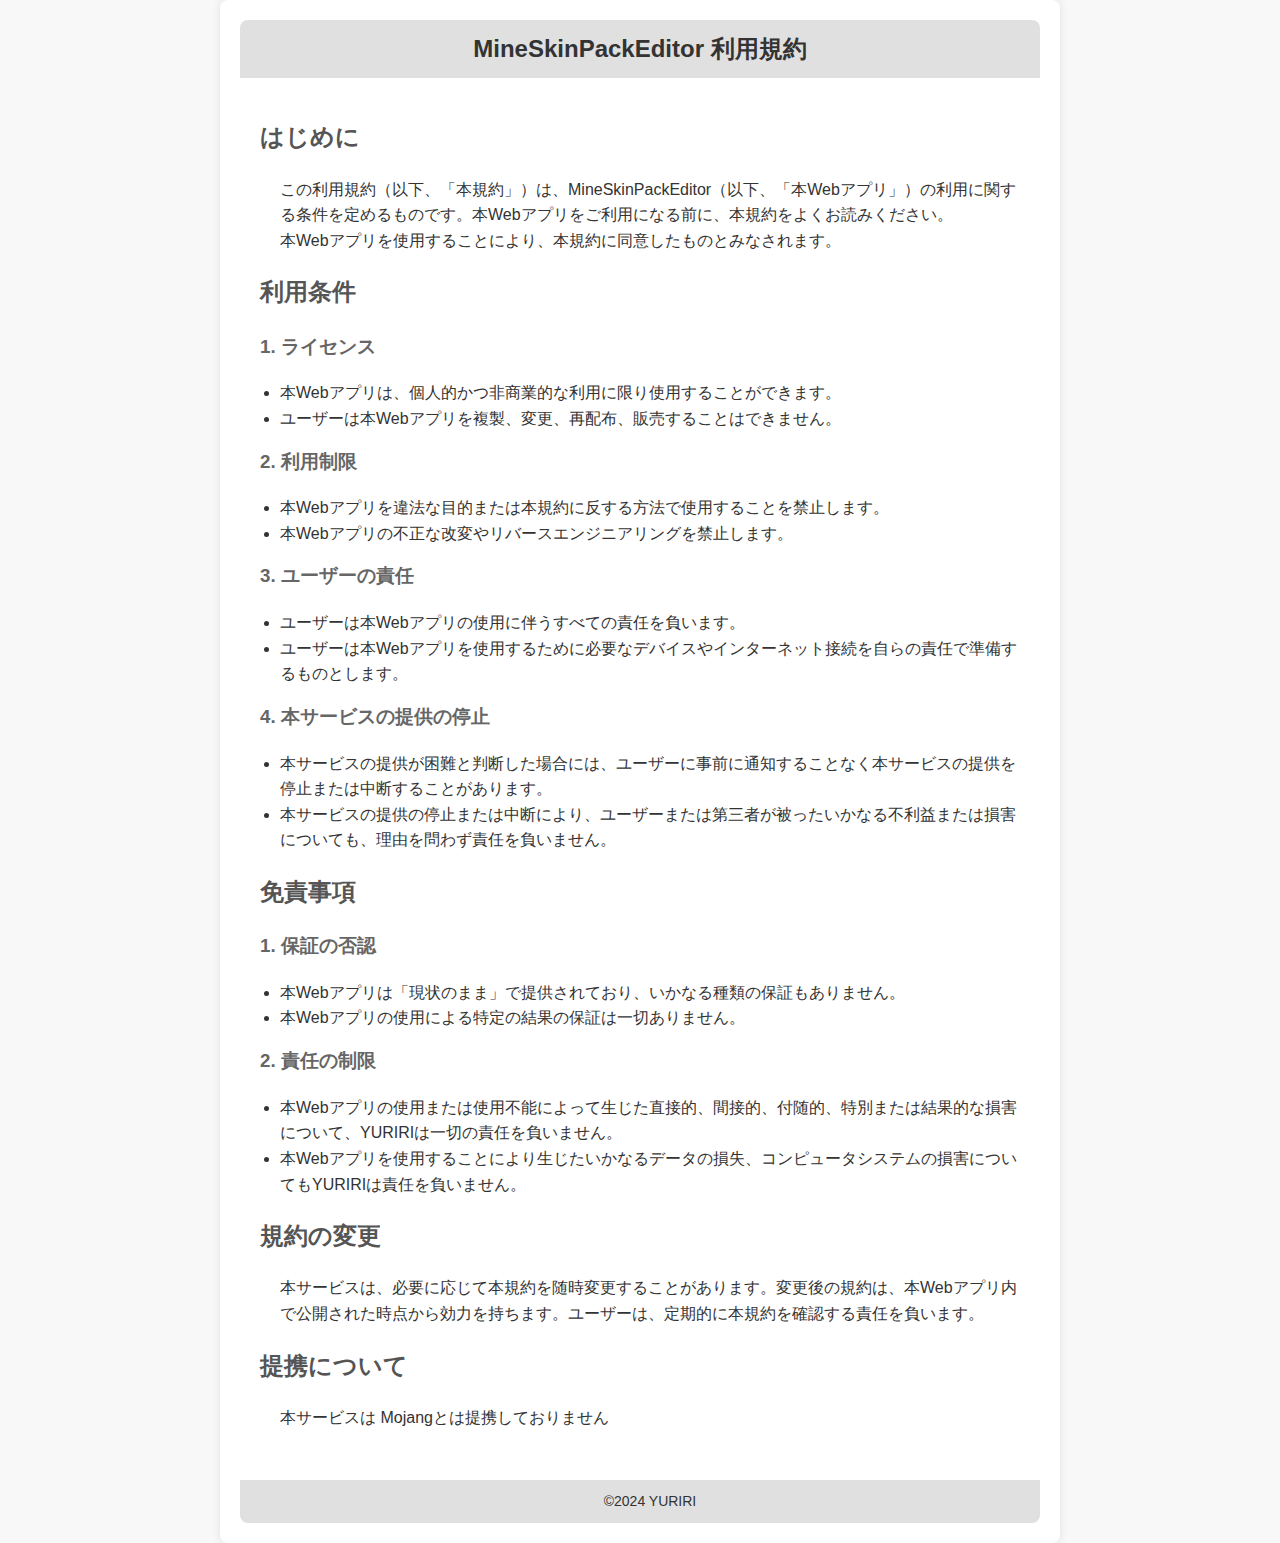
<file: kiyaku.html>
<!DOCTYPE html>
<html lang="ja">
<head>
    <meta charset="UTF-8">
    <meta name="viewport" content="width=device-width, initial-scale=1.0">
    <link rel="icon" href="img/egriojn.png">
    <meta property="og:title" content="MineSkinPackEditor">
    <meta property="og:description" content="利用規約">
    <meta property="og:image" content="https://yuriri777.github.io/MineSkinPackEditor/img/nbeorjf.png">
    <meta property="og:url" content="https://yuriri777.github.io/MineSkinPackEditor/">
    <meta property="og:type" content="website">
    <meta property="og:site_name" content="MineSkinPackEditor"/>
    <title>MineSkinPackEditor 利用規約</title>
    <link rel="stylesheet" href="kiyaku.css">
</head>
<body>
    <div class="container">
        <header>
            <h1>MineSkinPackEditor 利用規約</h1>
        </header>
        <main>
            <section>
                <h2>はじめに</h2>
                <p>この利用規約（以下、「本規約」）は、MineSkinPackEditor（以下、「本Webアプリ」）の利用に関する条件を定めるものです。本Webアプリをご利用になる前に、本規約をよくお読みください。<br>本Webアプリを使用することにより、本規約に同意したものとみなされます。</p>
            </section>
            <section>
                <h2>利用条件</h2>
                <h3>1. ライセンス</h3>
                <ul>
                    <li>本Webアプリは、個人的かつ非商業的な利用に限り使用することができます。</li>
                    <li>ユーザーは本Webアプリを複製、変更、再配布、販売することはできません。</li>
                </ul>
                <h3>2. 利用制限</h3>
                <ul>
                    <li>本Webアプリを違法な目的または本規約に反する方法で使用することを禁止します。</li>
                    <li>本Webアプリの不正な改変やリバースエンジニアリングを禁止します。</li>
                </ul>
                <h3>3. ユーザーの責任</h3>
                <ul>
                    <li>ユーザーは本Webアプリの使用に伴うすべての責任を負います。</li>
                    <li>ユーザーは本Webアプリを使用するために必要なデバイスやインターネット接続を自らの責任で準備するものとします。</li>
                </ul>
                <h3>4. 本サービスの提供の停止</h3>
                <ul>
                    <li>本サービスの提供が困難と判断した場合には、ユーザーに事前に通知することなく本サービスの提供を停止または中断することがあります。</li>
                    <li>本サービスの提供の停止または中断により、ユーザーまたは第三者が被ったいかなる不利益または損害についても、理由を問わず責任を負いません。</li>
                </ul>
            </section>
            <section>
                <h2>免責事項</h2>
                <h3>1. 保証の否認</h3>
                <ul>
                    <li>本Webアプリは「現状のまま」で提供されており、いかなる種類の保証もありません。</li>
                    <li>本Webアプリの使用による特定の結果の保証は一切ありません。</li>
                </ul>
                <h3>2. 責任の制限</h3>
                <ul>
                    <li>本Webアプリの使用または使用不能によって生じた直接的、間接的、付随的、特別または結果的な損害について、YURIRIは一切の責任を負いません。</li>
                    <li>本Webアプリを使用することにより生じたいかなるデータの損失、コンピュータシステムの損害についてもYURIRIは責任を負いません。</li>
                </ul>
            </section>
            <section>
                <h2>規約の変更</h2>
                <p>本サービスは、必要に応じて本規約を随時変更することがあります。変更後の規約は、本Webアプリ内で公開された時点から効力を持ちます。ユーザーは、定期的に本規約を確認する責任を負います。</p>
            </section>
            <section>
                <h2>提携について</h2>
                <p>本サービスは Mojangとは提携しておりません</p>
            </section>
        </main>
        <footer>
            <p>©2024 YURIRI</p>
        </footer>
    </div>
</body>
</html>
</file>
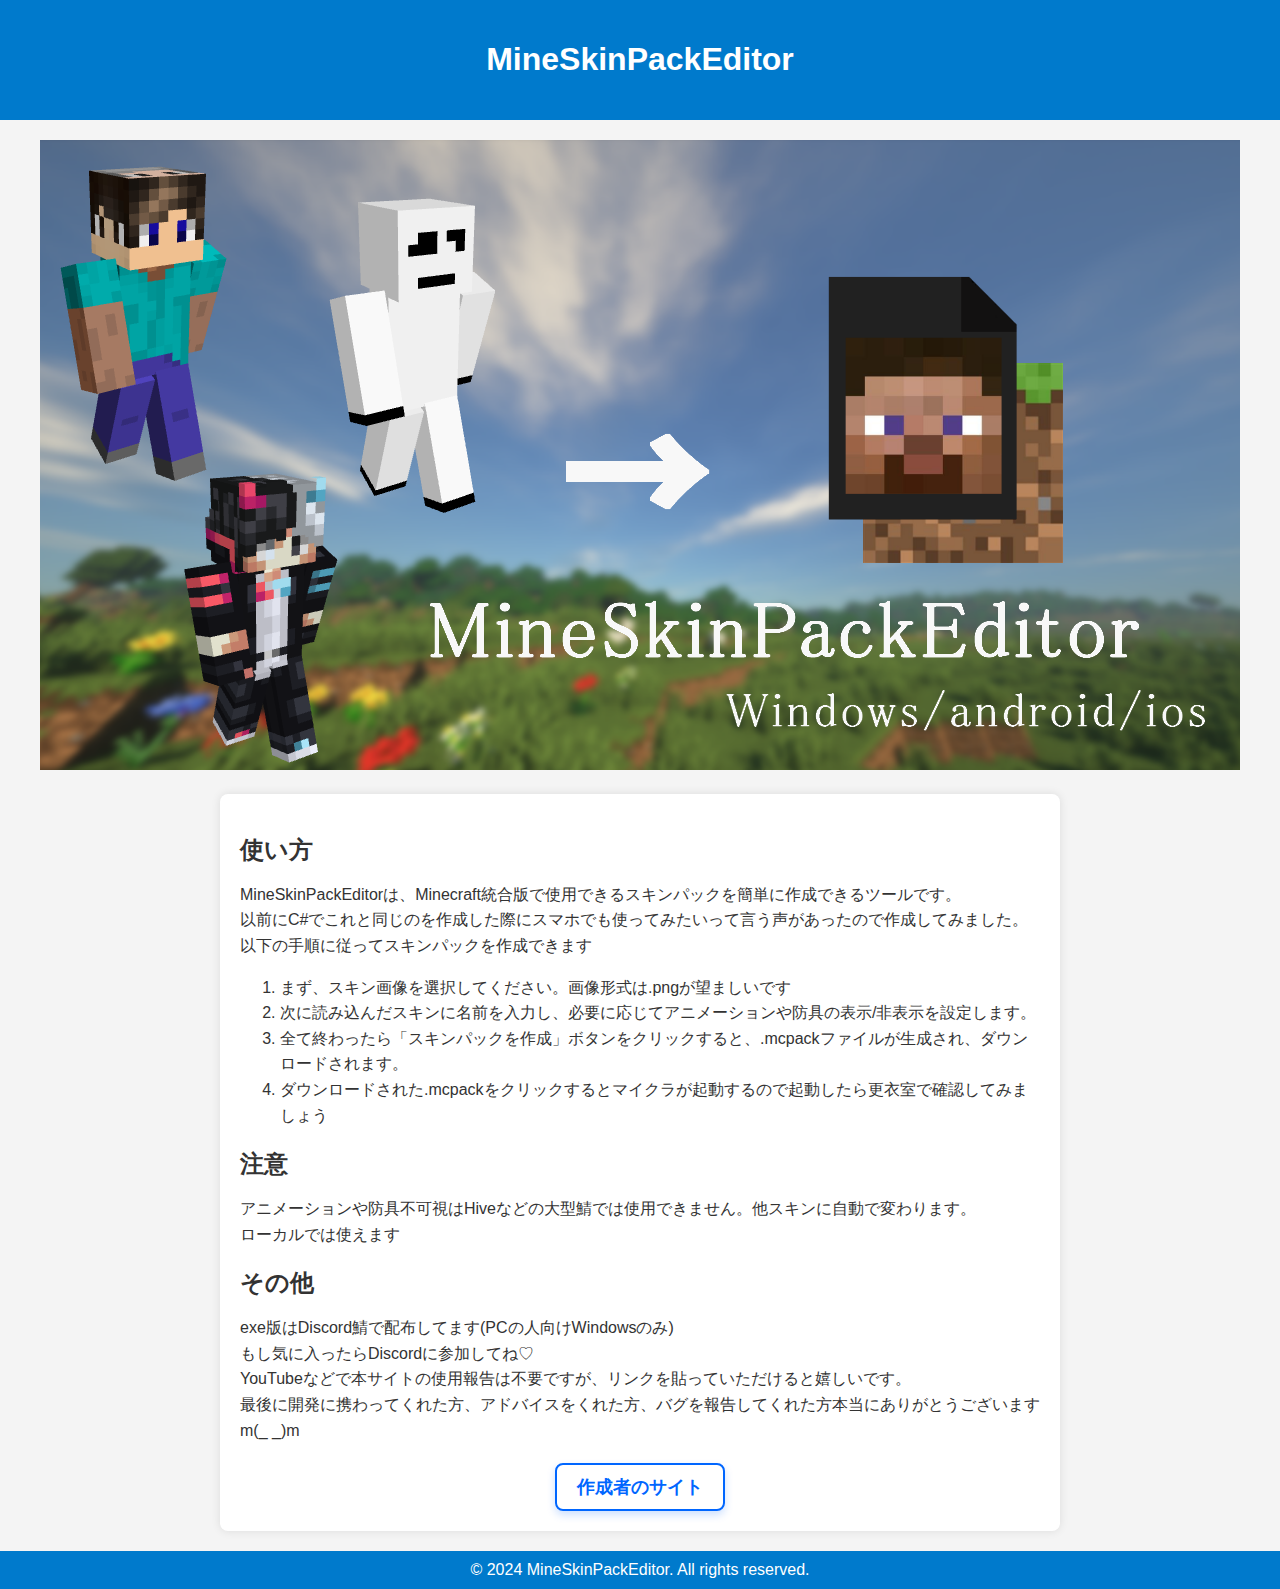
<file: use.html>
<!DOCTYPE html>
<html lang="ja">
<head>
    <meta charset="UTF-8">
    <meta name="viewport" content="width=device-width, initial-scale=1.0">
    <link rel="icon" href="img/egriojn.png">
    <meta property="og:title" content="MineSkinPackEditorの使い方">
    <meta property="og:image" content="https://yuriri777.github.io/MineSkinPackEditor/img/nbeorjf.png">
    <meta property="og:site_name" content="MineSkinPackEditor"/>
    <meta property="og:url" content="https://yuriri777.github.io/MineSkinPackEditor/">
    <meta property="og:type" content="website">
    <title>MineSkinPackEditorの使い方</title>
    <link rel="stylesheet" href="use.css">
</head>
<body>
    <header>
        <h1>MineSkinPackEditor</h1>
    </header>
    <main>
        <div class="image-container">
            <img src="img/nbeorjf.png" alt="サムネだよん">
        </div>
        <section class="description">
            <h2>使い方</h2>
            <p>MineSkinPackEditorは、Minecraft統合版で使用できるスキンパックを簡単に作成できるツールです。
                <br>以前にC#でこれと同じのを作成した際にスマホでも使ってみたいって言う声があったので作成してみました。
                <br>以下の手順に従ってスキンパックを作成できます</p>
            <ol>
                <li>まず、スキン画像を選択してください。画像形式は.pngが望ましいです</li>
                <li>次に読み込んだスキンに名前を入力し、必要に応じてアニメーションや防具の表示/非表示を設定します。</li>
                <li>全て終わったら「スキンパックを作成」ボタンをクリックすると、.mcpackファイルが生成され、ダウンロードされます。</li>
                <li>ダウンロードされた.mcpackをクリックするとマイクラが起動するので起動したら更衣室で確認してみましょう</li>
            </ol>
            <h2>注意</h2>
            <p>アニメーションや防具不可視はHiveなどの大型鯖では使用できません。他スキンに自動で変わります。<br>ローカルでは使えます</p>
            <h2>その他</h2>
            <p>exe版はDiscord鯖で配布してます(PCの人向けWindowsのみ)
            <br>もし気に入ったらDiscordに参加してね♡
            <br>YouTubeなどで本サイトの使用報告は不要ですが、リンクを貼っていただけると嬉しいです。
            <br>最後に開発に携わってくれた方、アドバイスをくれた方、バグを報告してくれた方本当にありがとうございますm(_ _)m</p>
            <a href="https://zangetu.github.io/" class="button"target="_blank">作成者のサイト</a>
    </section>
    </main>
    <footer>
        <p>&copy; 2024 MineSkinPackEditor. All rights reserved.</p>
    </footer>
</body>
</html>
</file>
<file: kiyaku.css>
body {
    font-family: Arial, sans-serif;
    line-height: 1.6;
    margin: 0;
    padding: 0;
    background-color: #f8f8f8;
    color: #333;
}

.container {
    max-width: 800px;
    margin: 0 auto;
    padding: 20px;
    background-color: #fff;
    box-shadow: 0 0 10px rgba(0, 0, 0, 0.1);
    border-radius: 8px;
}

header {
    background-color: #e0e0e0;
    padding: 10px 0;
    text-align: center;
    border-radius: 8px 8px 0 0;
}

header h1 {
    margin: 0;
    font-size: 24px;
    color: #333;
}

main {
    padding: 20px;
}

h2 {
    margin-top: 20px;
    color: #555;
}

h3 {
    margin-top: 15px;
    color: #666;
}

p, ul {
    margin: 10px 0;
    padding-left: 20px;
}

ul {
    list-style-type: disc;
}

footer {
    text-align: center;
    margin-top: 20px;
    padding: 10px 0;
    background-color: #e0e0e0;
    color: #333;
    border-radius: 0 0 8px 8px;
}

footer p {
    margin: 0;
    font-size: 14px;
}
</file>
<file: use.css>
body {
    font-family: Arial, sans-serif;
    background-color: #f4f4f4;
    color: #333;
    margin: 0;
    padding: 0;
    display: flex;
    flex-direction: column;
    min-height: 100vh;
}

header {
    background-color: #007ACC;
    color: white;
    padding: 20px;
    text-align: center;
}

main {
    flex: 1;
    margin-bottom: 20px;
}

.image-container {
    text-align: center;
    margin: 20px 0;
}

.image-container img {
    max-width: 100%;
    height: auto;
}

.description {
    max-width: 800px;
    margin: 0 auto;
    padding: 20px;
    background-color: white;
    border-radius: 8px;
    box-shadow: 0 0 10px rgba(0, 0, 0, 0.1);
}

.description h2 {
    font-size: 24px;
    margin-bottom: 10px;
}

.description p, .description ol {
    font-size: 16px;
    line-height: 1.6;
}

footer {
    background-color: #007ACC;
    color: white;
    text-align: center;
    padding: 10px 0;
    margin-top: auto;
}

footer p {
    margin: 0;
}

.button {
    display: inline-block;
    padding: 10px 20px;
    font-size: 18px;
    font-weight: bold;
    color: #0066ff;
    text-decoration: none;
    border: 2px solid #0066ff;
    border-radius: 8px;
    transition: all 0.3s ease;
    box-shadow: 0 4px 8px rgba(0, 102, 255, 0.2);
    margin-top: 20px;
    margin-left: auto;  
    margin-right: auto; 
    display: block;
    text-align: center;  
    max-width: fit-content;
}

.button:hover {
    background-color: #0066ff;
    color: #fff;
    box-shadow: 0 6px 12px rgba(0, 102, 255, 0.4);
    border: 2px solid transparent;
    transform: scale(1.05);
}
</file>
